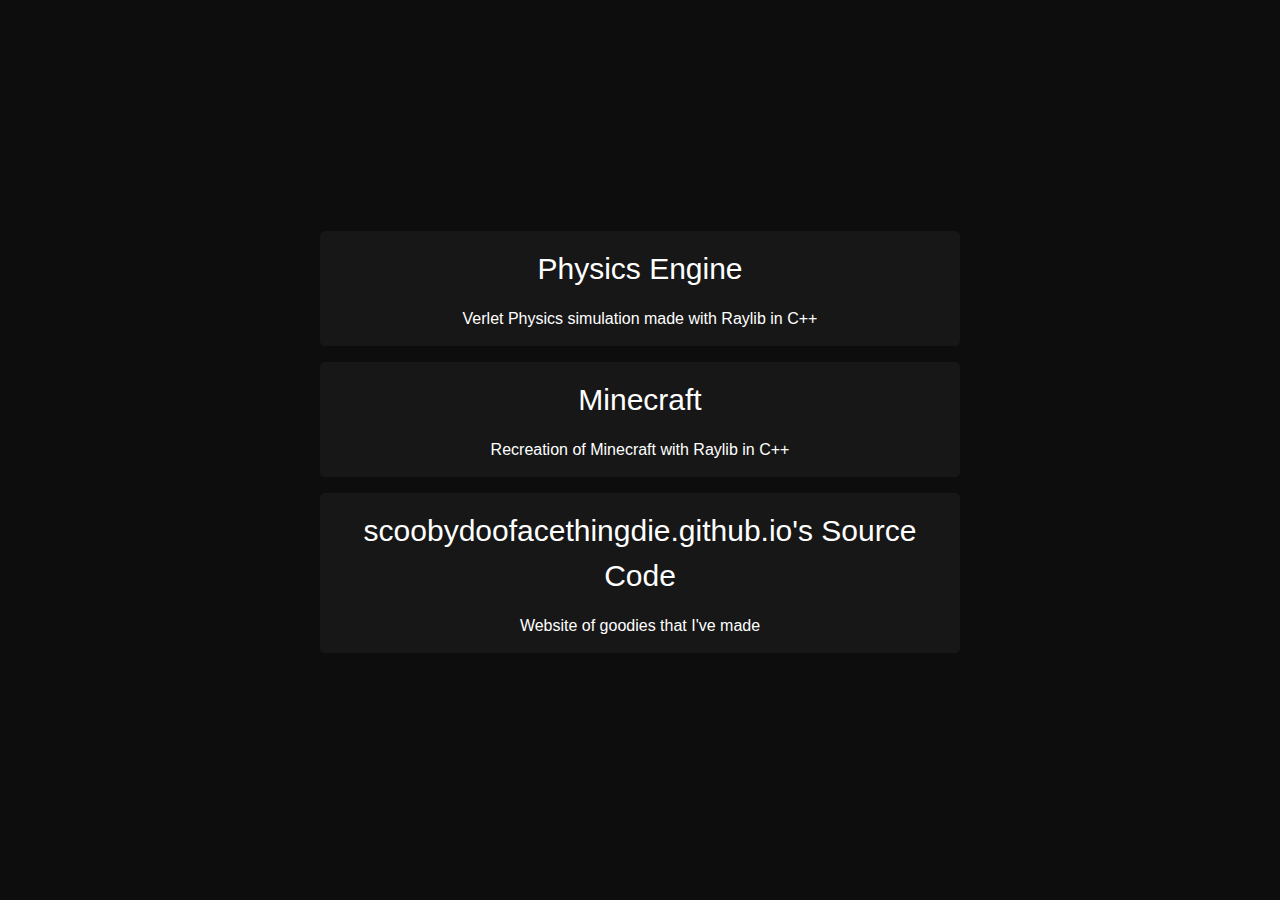
<file: index.html>
<!DOCTYPE HTML>

<html lang="en">
	<head>
		<title>SDFTDusername's goodies</title>
		<link rel="icon" href="src/images/icon.png"/>
		
		<meta charset="UTF-8">
		<meta name="viewport" content="width=device-width, initial-scale=1.0">
		
		<link rel="stylesheet" href="https://stackpath.bootstrapcdn.com/bootstrap/4.3.1/css/bootstrap.min.css">
		<link rel="stylesheet" href="src/styles/style.css">
		
		<meta property="og:title" content="SDFTDusername's goodies" />
		<meta property="og:url" content="https://scoobydoofacethingdie.github.io" />
		<meta property="og:image" content="src/images/icon.png" />

		<meta name="description" content="Some goodies from SDFTDusername">
		<meta name="author" content="SDFTDusername">
		
		<script type="text/javascript" src="src/javascript/index.js"></script>
	</head>
	<body>
		<div class="center">
			<div class="project" onclick="window.open('https://github.com/scoobydoofacethingdie/Physics-Engine');">
				<p class="projectName">Physics Engine</p>
				<p class="projectDescription">Verlet Physics simulation made with Raylib in C++</p>
			</div>
			<div class="project" onclick="window.open('https://github.com/scoobydoofacethingdie/Minecraft');">
				<p class="projectName">Minecraft</p>
				<p class="projectDescription">Recreation of Minecraft with Raylib in C++</p>
			</div>
			<div class="project" onclick="window.open('https://github.com/scoobydoofacethingdie/scoobydoofacethingdie.github.io');">
				<p class="projectName">scoobydoofacethingdie.github.io's Source Code</p>
				<p class="projectDescription">Website of goodies that I've made</p>
			</div>
		</div>
	</body>
	<script type="text/javascript" src="src/javascript/load.js"></script>
</html>
</file>
<file: src/styles/style.css>
body {
	background-color: #0d0d0d;
	color: #ffffff;
}

.center {
	text-align: center;
	position: absolute;
	top: 50%;
	right: 50%;
	transform: translate(50%, -50%);
}

.project {
	border-radius: 5px;
	background-color: #171717;
	cursor: pointer;
}

.projectName {
	color: white;
	font-size: 30px;
	padding-top: 15px;
	padding-left: 15px;
	padding-right: 15px;
}

.projectDescription {
	color: white;
	padding-bottom: 15px;
	padding-left: 15px;
	padding-right: 15px;
}
</file>
